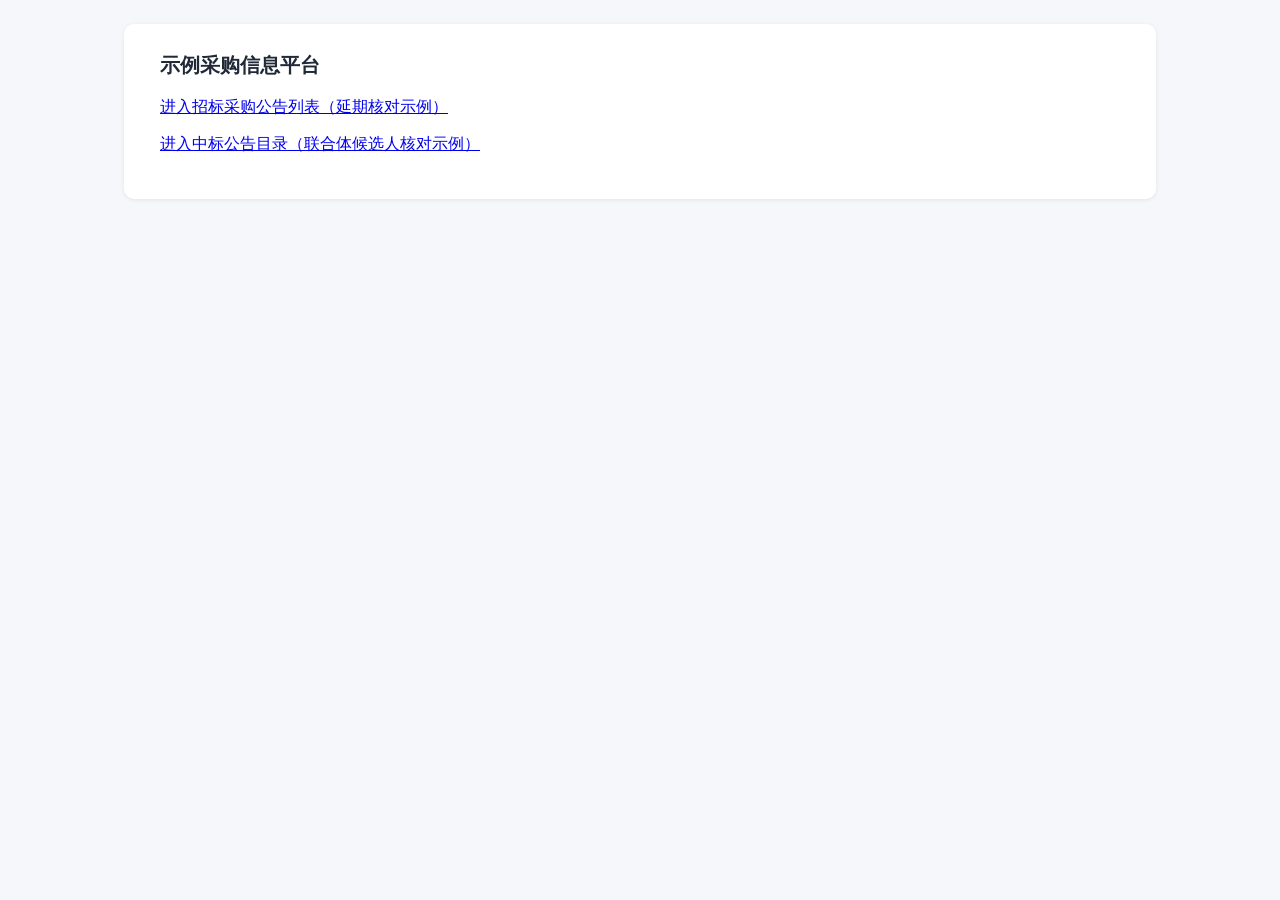
<file: example-site/site/index.html>
<!DOCTYPE html>
<html lang="zh-CN">
<head>
<meta charset="utf-8">
<title>示例采购信息平台</title>
<link rel="stylesheet" href="assets/style.css">
</head>
<body>
<div class="wrap">
  <h1>示例采购信息平台</h1>
  <p><a href="list/page_1.html">进入招标采购公告列表（延期核对示例）</a></p>
  <p><a href="bidlist/page_1.html">进入中标公告目录（联合体候选人核对示例）</a></p>
</div>
</body>
</html>
</file>
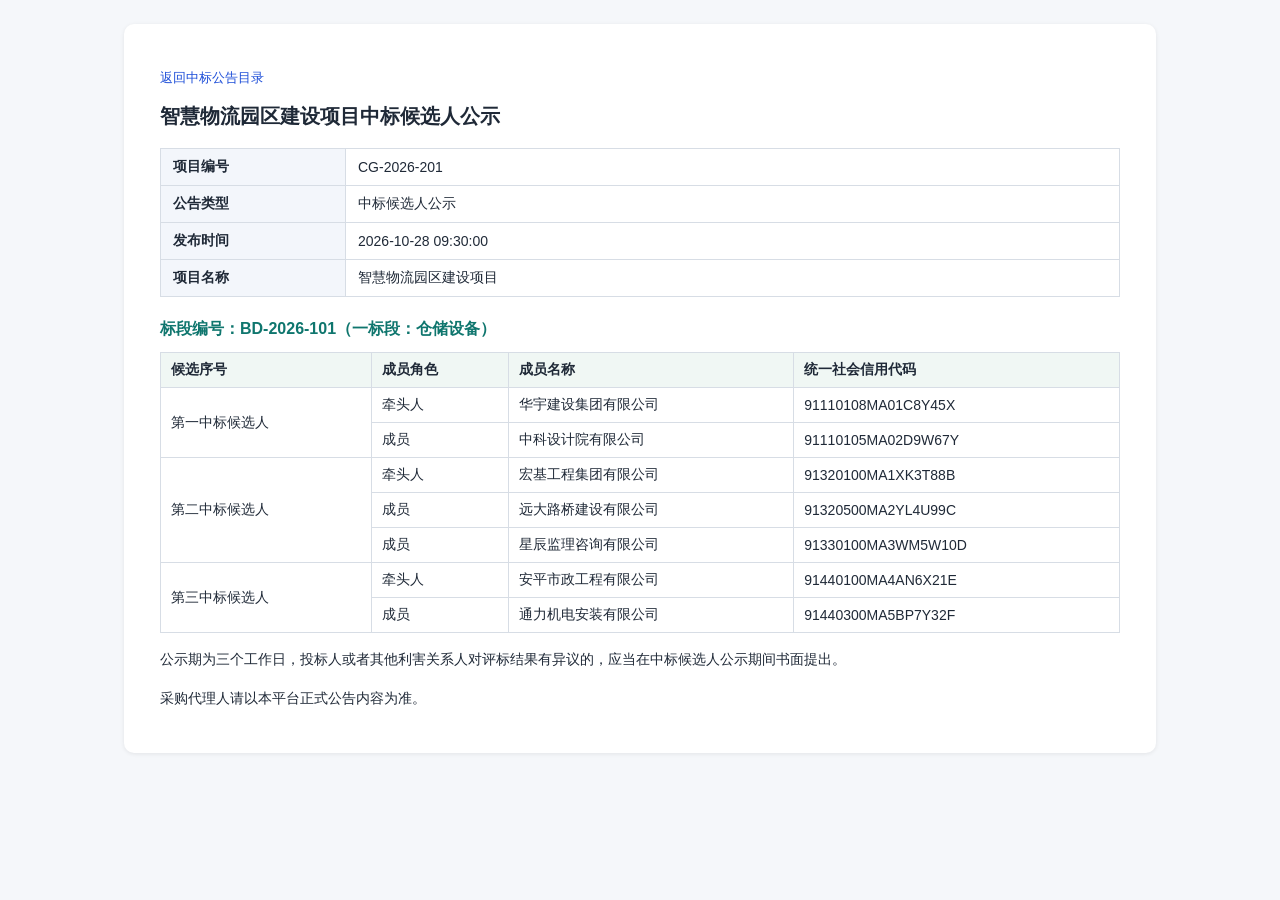
<file: example-site/site/biddetail/cand_101.html>
<!DOCTYPE html>
<html lang="zh-CN">
<head>
<meta charset="utf-8">
<title>智慧物流园区建设项目中标候选人公示</title>
<link rel="stylesheet" href="../assets/style.css">
</head>
<body>
<div class="wrap">
  <p class="crumb"><a href="../bidlist/page_1.html">返回中标公告目录</a></p>
  <h1>智慧物流园区建设项目中标候选人公示</h1>
  <table class="fields">
      <tr><th>项目编号</th><td>CG-2026-201</td></tr>
      <tr><th>公告类型</th><td>中标候选人公示</td></tr>
      <tr><th>发布时间</th><td>2026-10-28 09:30:00</td></tr>
      <tr><th>项目名称</th><td>智慧物流园区建设项目</td></tr>
  </table>
    <h2 class="sec">标段编号：BD-2026-101（一标段：仓储设备）</h2>
    <table class="members">
      <tr>
        <th>候选序号</th>
        <th>成员角色</th>
        <th>成员名称</th>
        <th>统一社会信用代码</th>
      </tr>
      <tr>
        <td rowspan="2">第一中标候选人</td>
        <td>牵头人</td>
        <td>华宇建设集团有限公司</td>
        <td>91110108MA01C8Y45X</td>
      </tr>
      <tr>
        <td>成员</td>
        <td>中科设计院有限公司</td>
        <td>91110105MA02D9W67Y</td>
      </tr>
      <tr>
        <td rowspan="3">第二中标候选人</td>
        <td>牵头人</td>
        <td>宏基工程集团有限公司</td>
        <td>91320100MA1XK3T88B</td>
      </tr>
      <tr>
        <td>成员</td>
        <td>远大路桥建设有限公司</td>
        <td>91320500MA2YL4U99C</td>
      </tr>
      <tr>
        <td>成员</td>
        <td>星辰监理咨询有限公司</td>
        <td>91330100MA3WM5W10D</td>
      </tr>
      <tr>
        <td rowspan="2">第三中标候选人</td>
        <td>牵头人</td>
        <td>安平市政工程有限公司</td>
        <td>91440100MA4AN6X21E</td>
      </tr>
      <tr>
        <td>成员</td>
        <td>通力机电安装有限公司</td>
        <td>91440300MA5BP7Y32F</td>
      </tr>
    </table>
  <div class="content">
    <p>公示期为三个工作日，投标人或者其他利害关系人对评标结果有异议的，应当在中标候选人公示期间书面提出。</p>
    <p>采购代理人请以本平台正式公告内容为准。</p>
  </div>
</div>
</body>
</html>
</file>
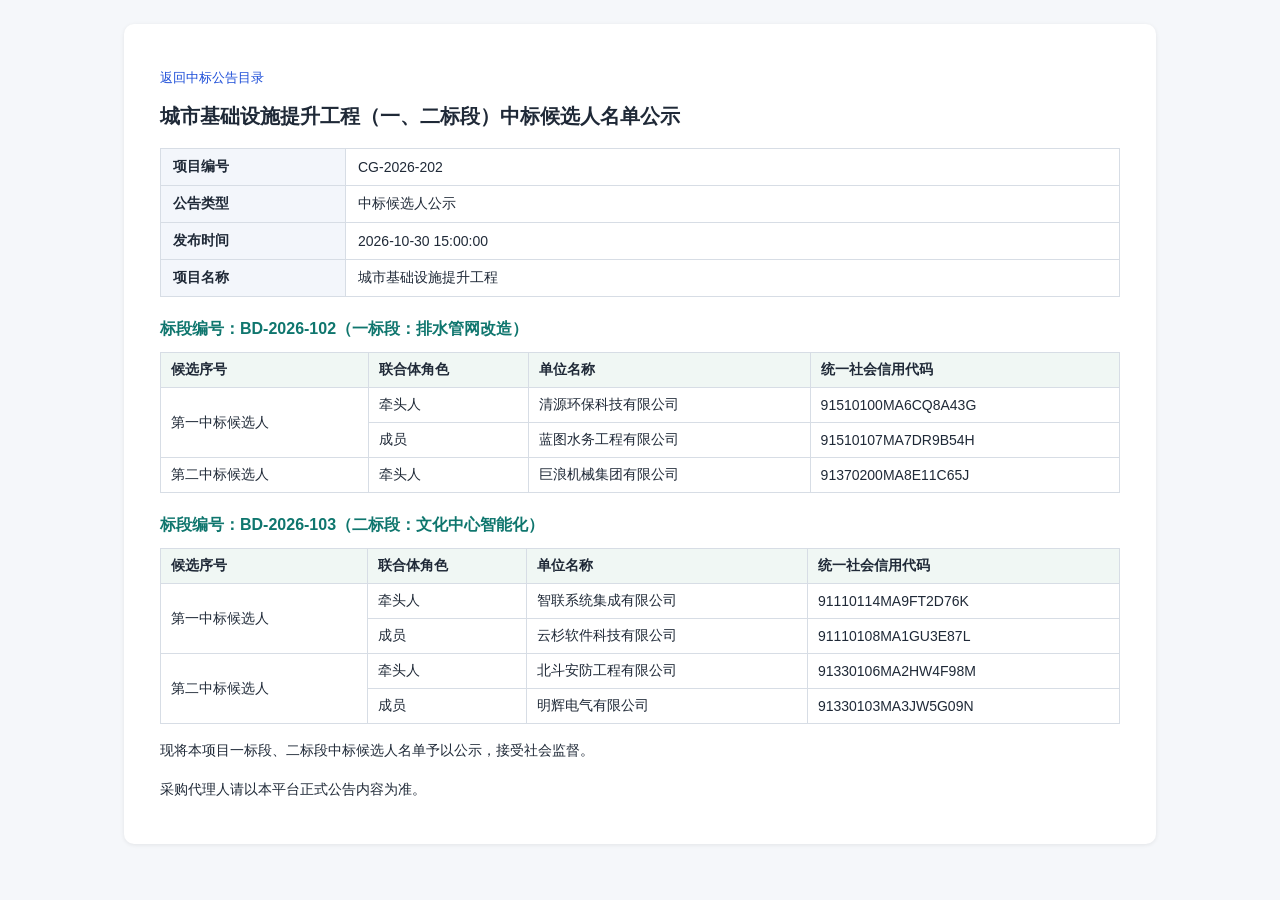
<file: example-site/site/biddetail/cand_102_103.html>
<!DOCTYPE html>
<html lang="zh-CN">
<head>
<meta charset="utf-8">
<title>城市基础设施提升工程（一、二标段）中标候选人名单公示</title>
<link rel="stylesheet" href="../assets/style.css">
</head>
<body>
<div class="wrap">
  <p class="crumb"><a href="../bidlist/page_1.html">返回中标公告目录</a></p>
  <h1>城市基础设施提升工程（一、二标段）中标候选人名单公示</h1>
  <table class="fields">
      <tr><th>项目编号</th><td>CG-2026-202</td></tr>
      <tr><th>公告类型</th><td>中标候选人公示</td></tr>
      <tr><th>发布时间</th><td>2026-10-30 15:00:00</td></tr>
      <tr><th>项目名称</th><td>城市基础设施提升工程</td></tr>
  </table>
    <h2 class="sec">标段编号：BD-2026-102（一标段：排水管网改造）</h2>
    <table class="members">
      <tr>
        <th>候选序号</th>
        <th>联合体角色</th>
        <th>单位名称</th>
        <th>统一社会信用代码</th>
      </tr>
      <tr>
        <td rowspan="2">第一中标候选人</td>
        <td>牵头人</td>
        <td>清源环保科技有限公司</td>
        <td>91510100MA6CQ8A43G</td>
      </tr>
      <tr>
        <td>成员</td>
        <td>蓝图水务工程有限公司</td>
        <td>91510107MA7DR9B54H</td>
      </tr>
      <tr>
        <td rowspan="1">第二中标候选人</td>
        <td>牵头人</td>
        <td>巨浪机械集团有限公司</td>
        <td>91370200MA8E11C65J</td>
      </tr>
    </table>
  <h2 class="sec">标段编号：BD-2026-103（二标段：文化中心智能化）</h2>
    <table class="members">
      <tr>
        <th>候选序号</th>
        <th>联合体角色</th>
        <th>单位名称</th>
        <th>统一社会信用代码</th>
      </tr>
      <tr>
        <td rowspan="2">第一中标候选人</td>
        <td>牵头人</td>
        <td>智联系统集成有限公司</td>
        <td>91110114MA9FT2D76K</td>
      </tr>
      <tr>
        <td>成员</td>
        <td>云杉软件科技有限公司</td>
        <td>91110108MA1GU3E87L</td>
      </tr>
      <tr>
        <td rowspan="2">第二中标候选人</td>
        <td>牵头人</td>
        <td>北斗安防工程有限公司</td>
        <td>91330106MA2HW4F98M</td>
      </tr>
      <tr>
        <td>成员</td>
        <td>明辉电气有限公司</td>
        <td>91330103MA3JW5G09N</td>
      </tr>
    </table>
  <div class="content">
    <p>现将本项目一标段、二标段中标候选人名单予以公示，接受社会监督。</p>
    <p>采购代理人请以本平台正式公告内容为准。</p>
  </div>
</div>
</body>
</html>
</file>
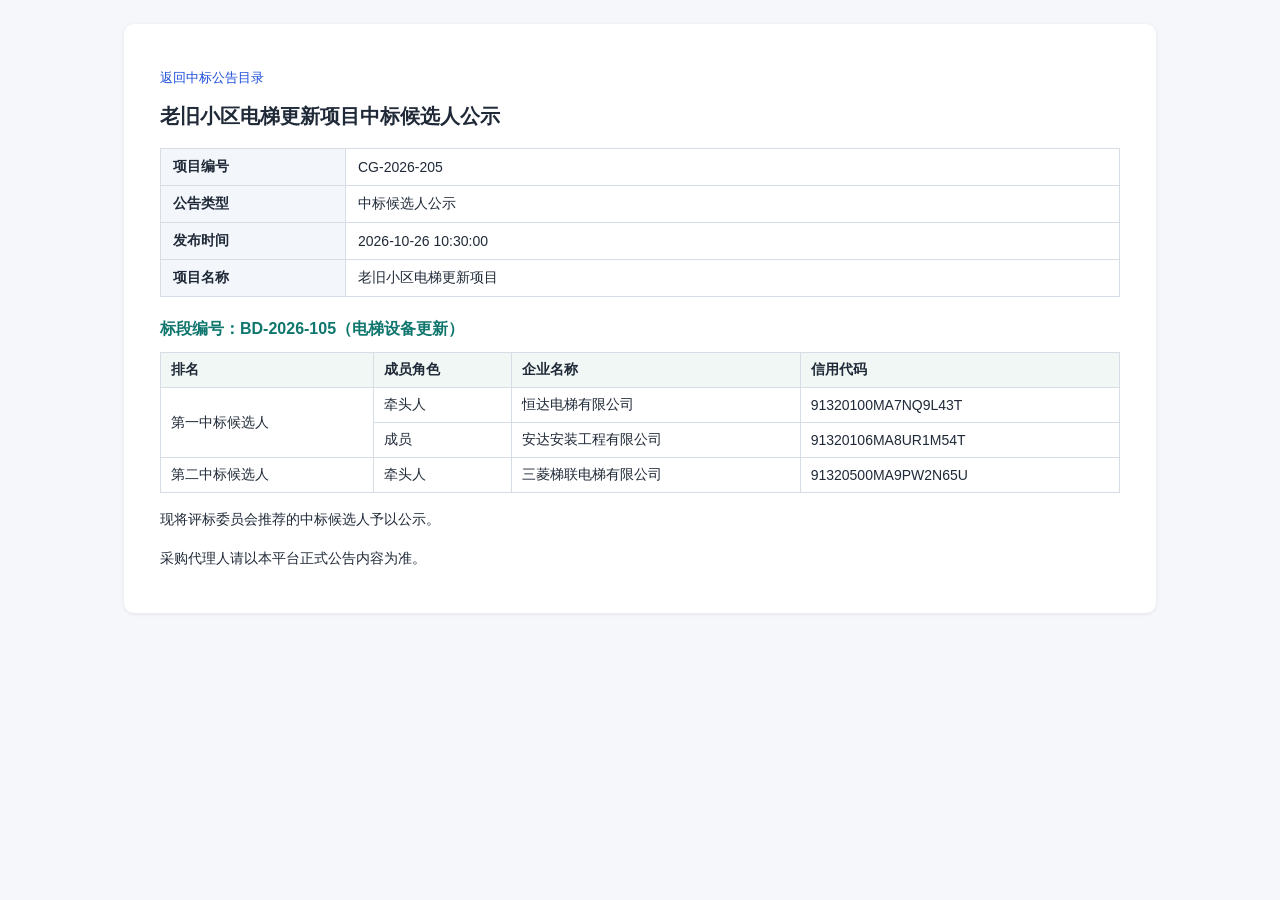
<file: example-site/site/biddetail/cand_105.html>
<!DOCTYPE html>
<html lang="zh-CN">
<head>
<meta charset="utf-8">
<title>老旧小区电梯更新项目中标候选人公示</title>
<link rel="stylesheet" href="../assets/style.css">
</head>
<body>
<div class="wrap">
  <p class="crumb"><a href="../bidlist/page_1.html">返回中标公告目录</a></p>
  <h1>老旧小区电梯更新项目中标候选人公示</h1>
  <table class="fields">
      <tr><th>项目编号</th><td>CG-2026-205</td></tr>
      <tr><th>公告类型</th><td>中标候选人公示</td></tr>
      <tr><th>发布时间</th><td>2026-10-26 10:30:00</td></tr>
      <tr><th>项目名称</th><td>老旧小区电梯更新项目</td></tr>
  </table>
    <h2 class="sec">标段编号：BD-2026-105（电梯设备更新）</h2>
    <table class="members">
      <tr>
        <th>排名</th>
        <th>成员角色</th>
        <th>企业名称</th>
        <th>信用代码</th>
      </tr>
      <tr>
        <td rowspan="2">第一中标候选人</td>
        <td>牵头人</td>
        <td>恒达电梯有限公司</td>
        <td>91320100MA7NQ9L43T</td>
      </tr>
      <tr>
        <td>成员</td>
        <td>安达安装工程有限公司</td>
        <td>91320106MA8UR1M54T</td>
      </tr>
      <tr>
        <td rowspan="1">第二中标候选人</td>
        <td>牵头人</td>
        <td>三菱梯联电梯有限公司</td>
        <td>91320500MA9PW2N65U</td>
      </tr>
    </table>
  <div class="content">
    <p>现将评标委员会推荐的中标候选人予以公示。</p>
    <p>采购代理人请以本平台正式公告内容为准。</p>
  </div>
</div>
</body>
</html>
</file>
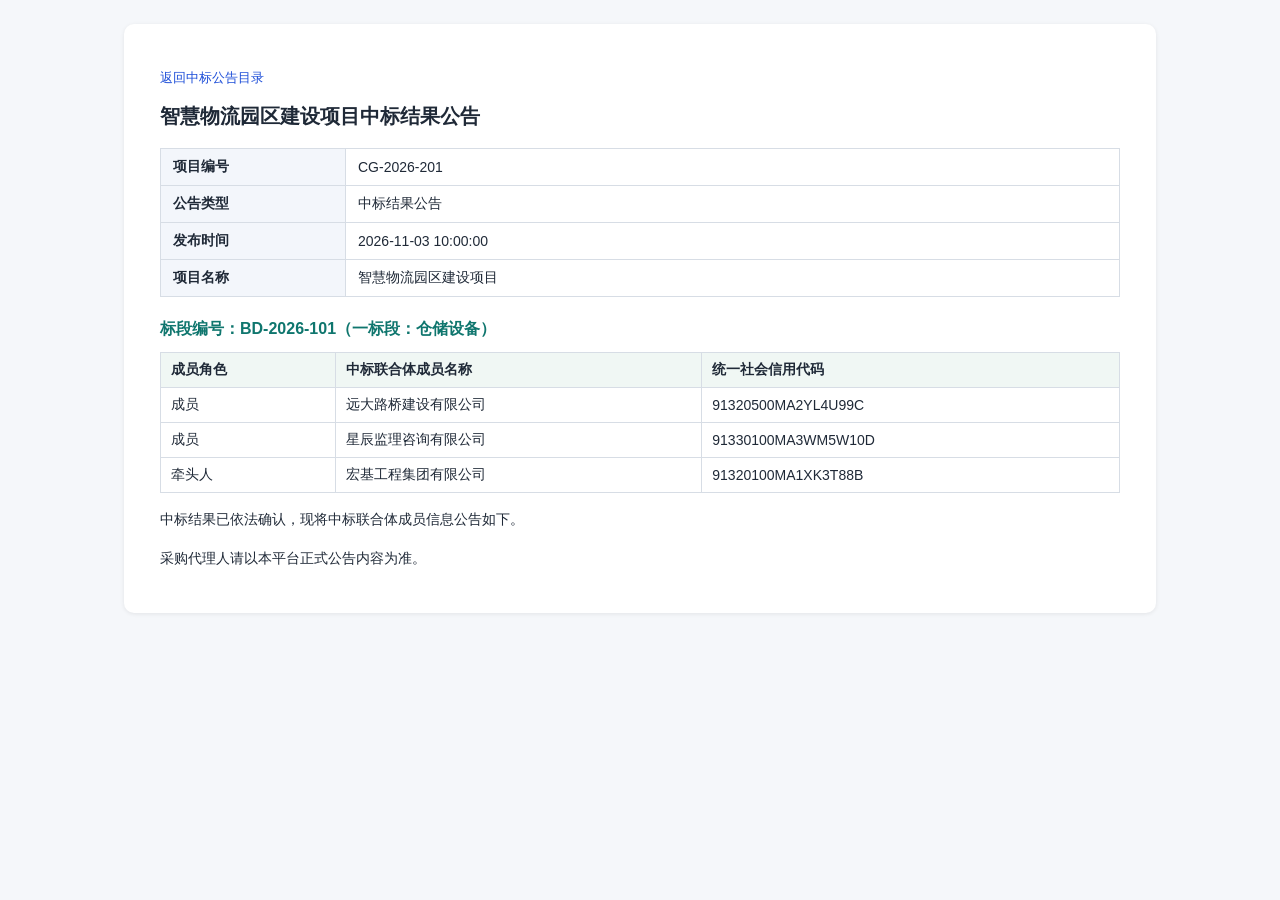
<file: example-site/site/biddetail/win_101.html>
<!DOCTYPE html>
<html lang="zh-CN">
<head>
<meta charset="utf-8">
<title>智慧物流园区建设项目中标结果公告</title>
<link rel="stylesheet" href="../assets/style.css">
</head>
<body>
<div class="wrap">
  <p class="crumb"><a href="../bidlist/page_1.html">返回中标公告目录</a></p>
  <h1>智慧物流园区建设项目中标结果公告</h1>
  <table class="fields">
      <tr><th>项目编号</th><td>CG-2026-201</td></tr>
      <tr><th>公告类型</th><td>中标结果公告</td></tr>
      <tr><th>发布时间</th><td>2026-11-03 10:00:00</td></tr>
      <tr><th>项目名称</th><td>智慧物流园区建设项目</td></tr>
  </table>
    <h2 class="sec">标段编号：BD-2026-101（一标段：仓储设备）</h2>
    <table class="members">
      <tr>
        <th>成员角色</th>
        <th>中标联合体成员名称</th>
        <th>统一社会信用代码</th>
      </tr>
      <tr>
        <td>成员</td>
        <td>远大路桥建设有限公司</td>
        <td>91320500MA2YL4U99C</td>
      </tr>
      <tr>
        <td>成员</td>
        <td>星辰监理咨询有限公司</td>
        <td>91330100MA3WM5W10D</td>
      </tr>
      <tr>
        <td>牵头人</td>
        <td>宏基工程集团有限公司</td>
        <td>91320100MA1XK3T88B</td>
      </tr>
    </table>
  <div class="content">
    <p>中标结果已依法确认，现将中标联合体成员信息公告如下。</p>
    <p>采购代理人请以本平台正式公告内容为准。</p>
  </div>
</div>
</body>
</html>
</file>
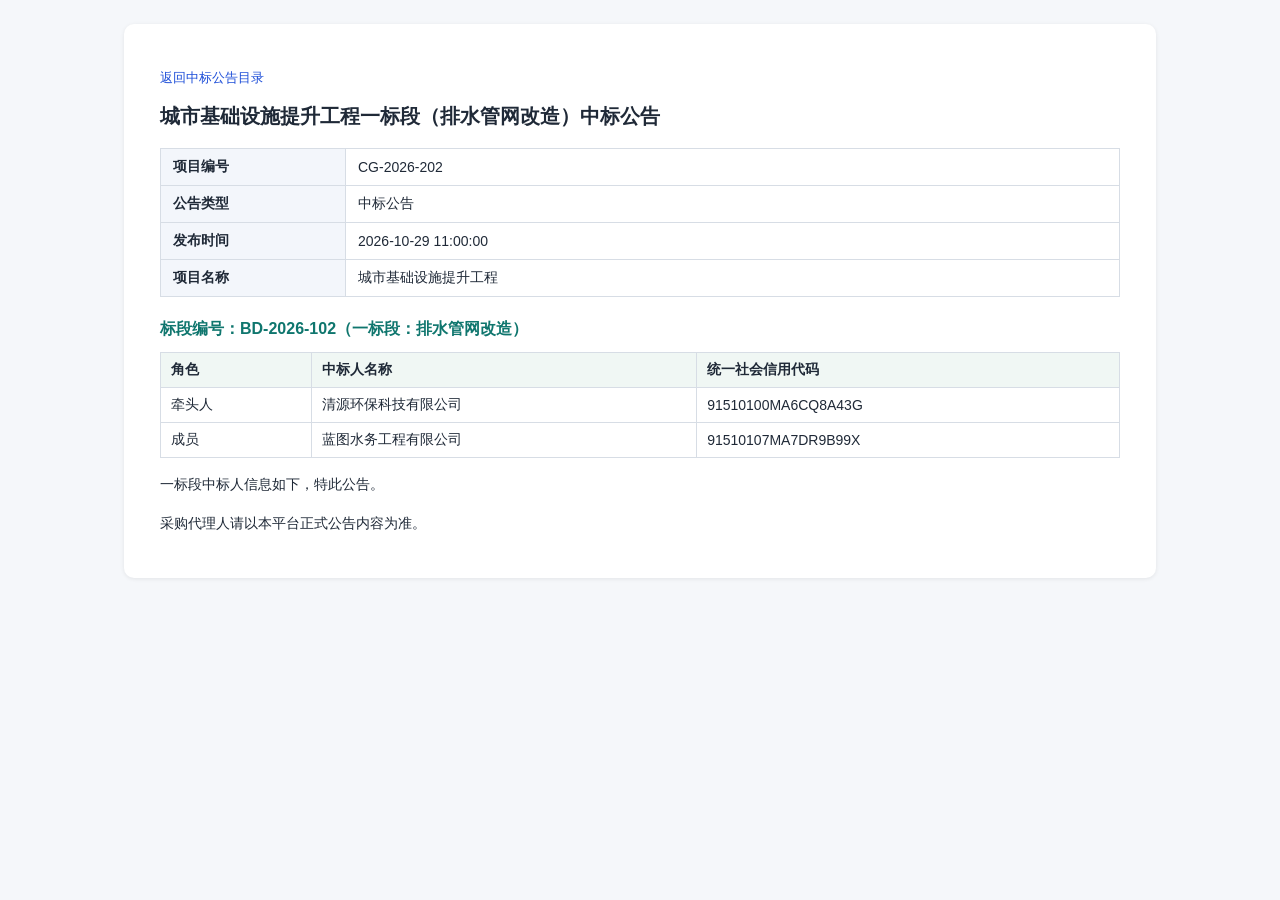
<file: example-site/site/biddetail/win_102.html>
<!DOCTYPE html>
<html lang="zh-CN">
<head>
<meta charset="utf-8">
<title>城市基础设施提升工程一标段（排水管网改造）中标公告</title>
<link rel="stylesheet" href="../assets/style.css">
</head>
<body>
<div class="wrap">
  <p class="crumb"><a href="../bidlist/page_1.html">返回中标公告目录</a></p>
  <h1>城市基础设施提升工程一标段（排水管网改造）中标公告</h1>
  <table class="fields">
      <tr><th>项目编号</th><td>CG-2026-202</td></tr>
      <tr><th>公告类型</th><td>中标公告</td></tr>
      <tr><th>发布时间</th><td>2026-10-29 11:00:00</td></tr>
      <tr><th>项目名称</th><td>城市基础设施提升工程</td></tr>
  </table>
    <h2 class="sec">标段编号：BD-2026-102（一标段：排水管网改造）</h2>
    <table class="members">
      <tr>
        <th>角色</th>
        <th>中标人名称</th>
        <th>统一社会信用代码</th>
      </tr>
      <tr>
        <td>牵头人</td>
        <td>清源环保科技有限公司</td>
        <td>91510100MA6CQ8A43G</td>
      </tr>
      <tr>
        <td>成员</td>
        <td>蓝图水务工程有限公司</td>
        <td>91510107MA7DR9B99X</td>
      </tr>
    </table>
  <div class="content">
    <p>一标段中标人信息如下，特此公告。</p>
    <p>采购代理人请以本平台正式公告内容为准。</p>
  </div>
</div>
</body>
</html>
</file>
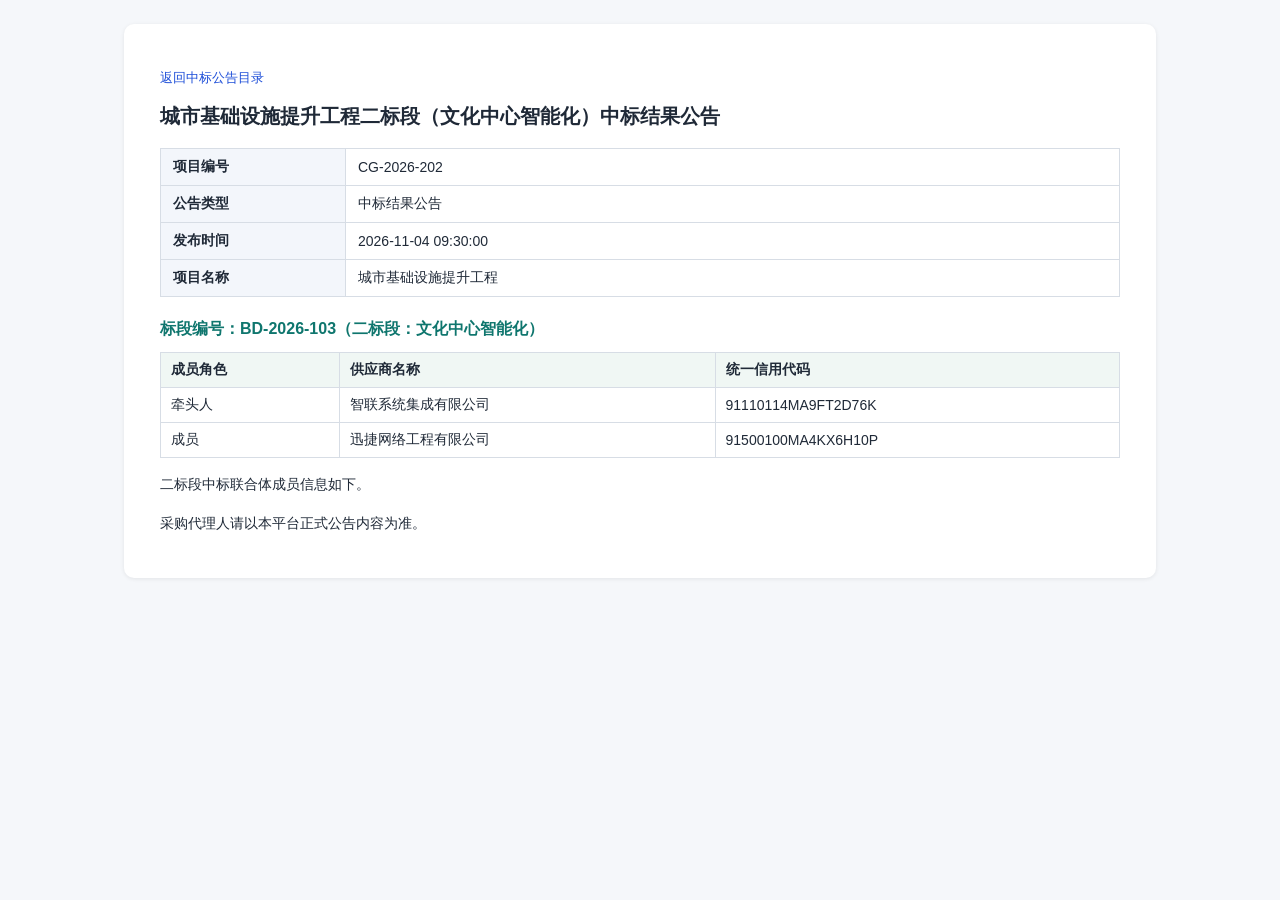
<file: example-site/site/biddetail/win_103.html>
<!DOCTYPE html>
<html lang="zh-CN">
<head>
<meta charset="utf-8">
<title>城市基础设施提升工程二标段（文化中心智能化）中标结果公告</title>
<link rel="stylesheet" href="../assets/style.css">
</head>
<body>
<div class="wrap">
  <p class="crumb"><a href="../bidlist/page_1.html">返回中标公告目录</a></p>
  <h1>城市基础设施提升工程二标段（文化中心智能化）中标结果公告</h1>
  <table class="fields">
      <tr><th>项目编号</th><td>CG-2026-202</td></tr>
      <tr><th>公告类型</th><td>中标结果公告</td></tr>
      <tr><th>发布时间</th><td>2026-11-04 09:30:00</td></tr>
      <tr><th>项目名称</th><td>城市基础设施提升工程</td></tr>
  </table>
    <h2 class="sec">标段编号：BD-2026-103（二标段：文化中心智能化）</h2>
    <table class="members">
      <tr>
        <th>成员角色</th>
        <th>供应商名称</th>
        <th>统一信用代码</th>
      </tr>
      <tr>
        <td>牵头人</td>
        <td>智联系统集成有限公司</td>
        <td>91110114MA9FT2D76K</td>
      </tr>
      <tr>
        <td>成员</td>
        <td>迅捷网络工程有限公司</td>
        <td>91500100MA4KX6H10P</td>
      </tr>
    </table>
  <div class="content">
    <p>二标段中标联合体成员信息如下。</p>
    <p>采购代理人请以本平台正式公告内容为准。</p>
  </div>
</div>
</body>
</html>
</file>
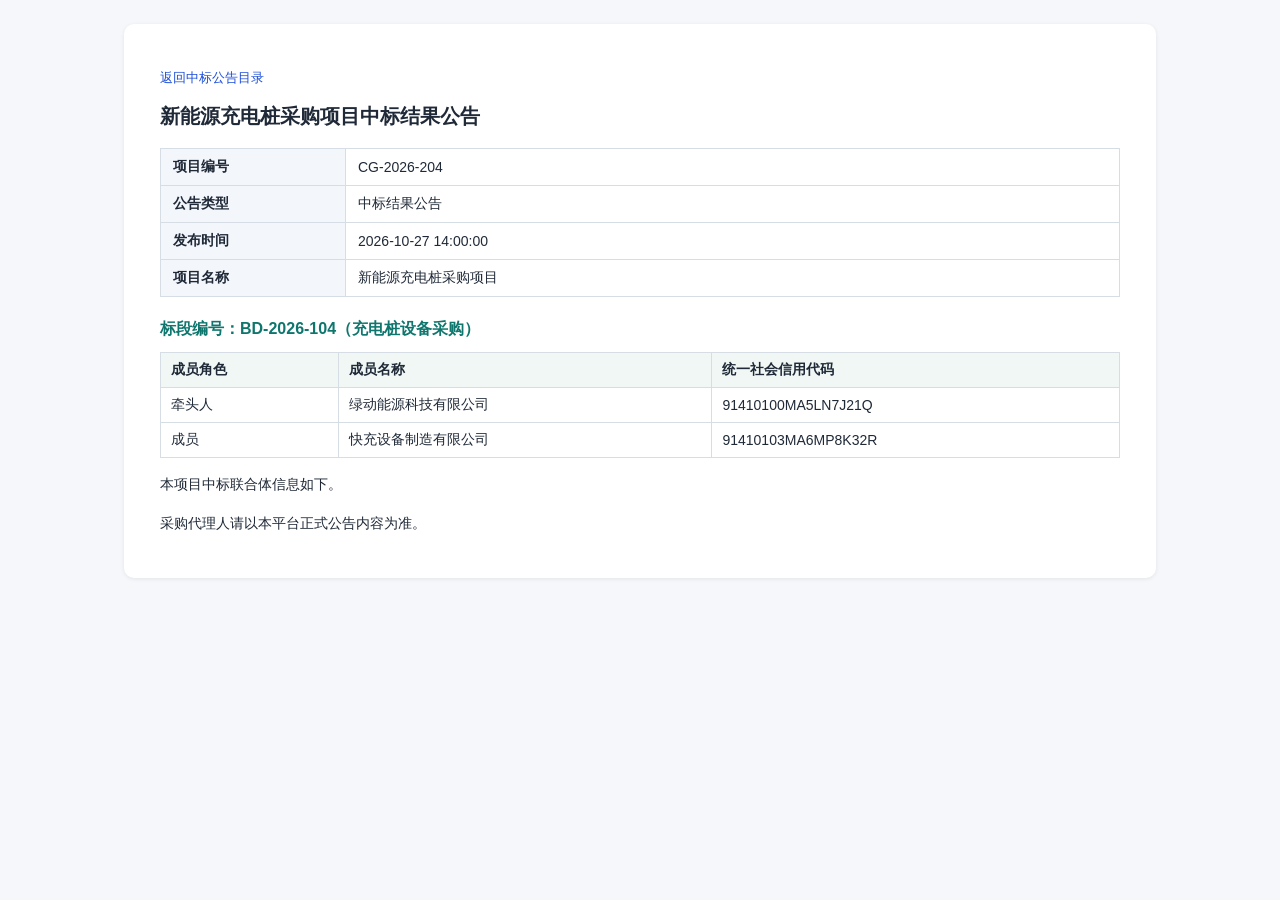
<file: example-site/site/biddetail/win_104.html>
<!DOCTYPE html>
<html lang="zh-CN">
<head>
<meta charset="utf-8">
<title>新能源充电桩采购项目中标结果公告</title>
<link rel="stylesheet" href="../assets/style.css">
</head>
<body>
<div class="wrap">
  <p class="crumb"><a href="../bidlist/page_1.html">返回中标公告目录</a></p>
  <h1>新能源充电桩采购项目中标结果公告</h1>
  <table class="fields">
      <tr><th>项目编号</th><td>CG-2026-204</td></tr>
      <tr><th>公告类型</th><td>中标结果公告</td></tr>
      <tr><th>发布时间</th><td>2026-10-27 14:00:00</td></tr>
      <tr><th>项目名称</th><td>新能源充电桩采购项目</td></tr>
  </table>
    <h2 class="sec">标段编号：BD-2026-104（充电桩设备采购）</h2>
    <table class="members">
      <tr>
        <th>成员角色</th>
        <th>成员名称</th>
        <th>统一社会信用代码</th>
      </tr>
      <tr>
        <td>牵头人</td>
        <td>绿动能源科技有限公司</td>
        <td>91410100MA5LN7J21Q</td>
      </tr>
      <tr>
        <td>成员</td>
        <td>快充设备制造有限公司</td>
        <td>91410103MA6MP8K32R</td>
      </tr>
    </table>
  <div class="content">
    <p>本项目中标联合体信息如下。</p>
    <p>采购代理人请以本平台正式公告内容为准。</p>
  </div>
</div>
</body>
</html>
</file>
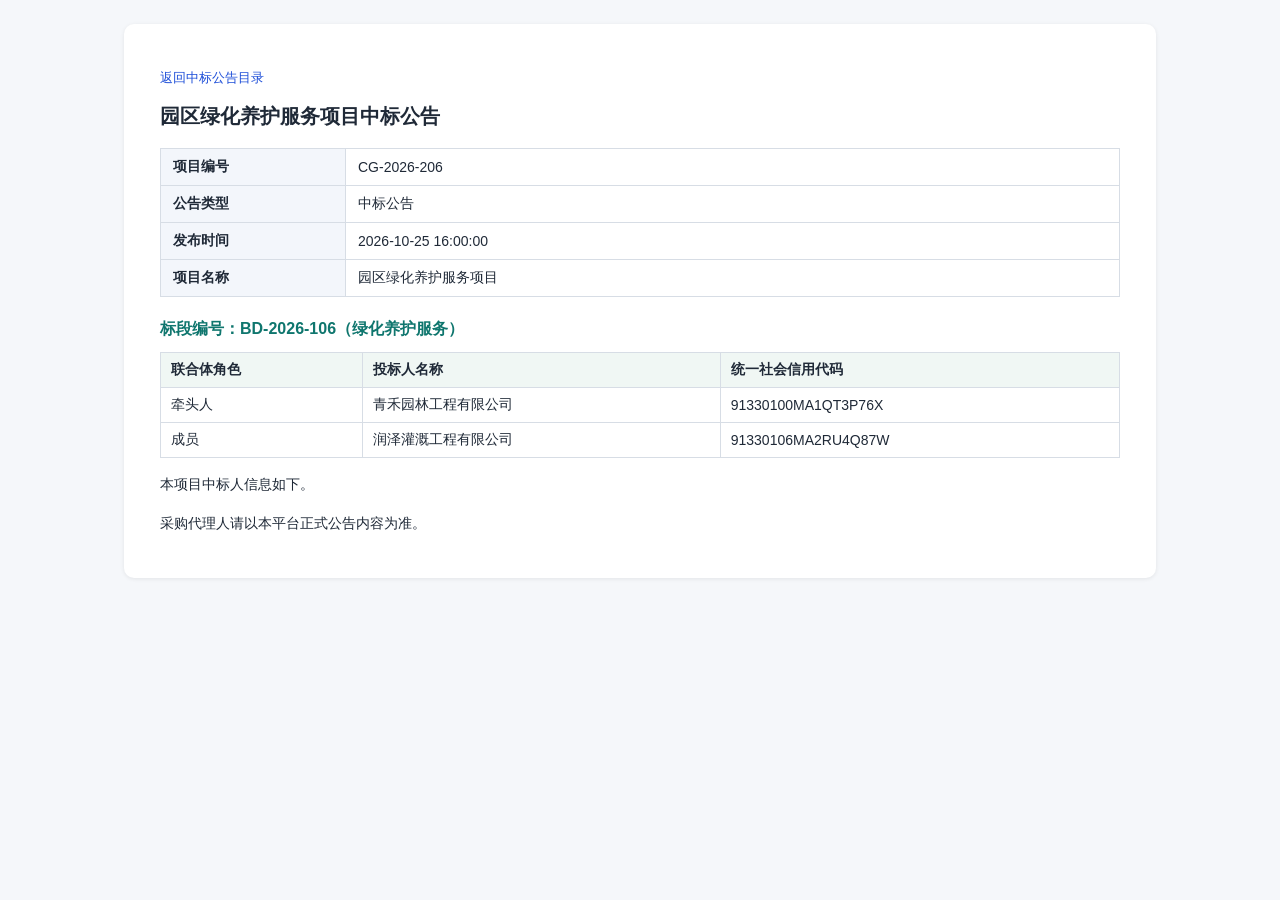
<file: example-site/site/biddetail/win_106.html>
<!DOCTYPE html>
<html lang="zh-CN">
<head>
<meta charset="utf-8">
<title>园区绿化养护服务项目中标公告</title>
<link rel="stylesheet" href="../assets/style.css">
</head>
<body>
<div class="wrap">
  <p class="crumb"><a href="../bidlist/page_1.html">返回中标公告目录</a></p>
  <h1>园区绿化养护服务项目中标公告</h1>
  <table class="fields">
      <tr><th>项目编号</th><td>CG-2026-206</td></tr>
      <tr><th>公告类型</th><td>中标公告</td></tr>
      <tr><th>发布时间</th><td>2026-10-25 16:00:00</td></tr>
      <tr><th>项目名称</th><td>园区绿化养护服务项目</td></tr>
  </table>
    <h2 class="sec">标段编号：BD-2026-106（绿化养护服务）</h2>
    <table class="members">
      <tr>
        <th>联合体角色</th>
        <th>投标人名称</th>
        <th>统一社会信用代码</th>
      </tr>
      <tr>
        <td>牵头人</td>
        <td>青禾园林工程有限公司</td>
        <td>91330100MA1QT3P76X</td>
      </tr>
      <tr>
        <td>成员</td>
        <td>润泽灌溉工程有限公司</td>
        <td>91330106MA2RU4Q87W</td>
      </tr>
    </table>
  <div class="content">
    <p>本项目中标人信息如下。</p>
    <p>采购代理人请以本平台正式公告内容为准。</p>
  </div>
</div>
</body>
</html>
</file>
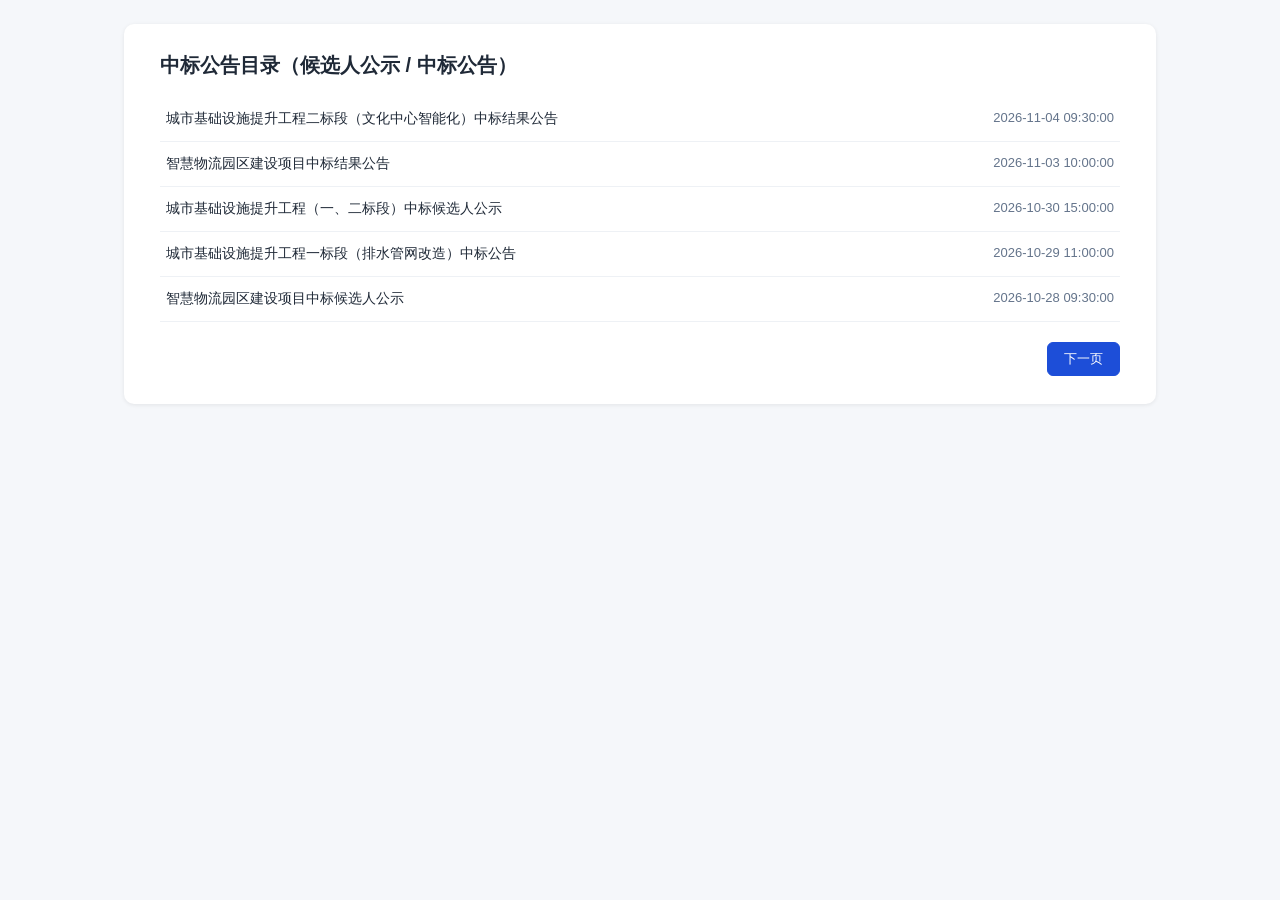
<file: example-site/site/bidlist/page_1.html>
<!DOCTYPE html>
<html lang="zh-CN">
<head>
<meta charset="utf-8">
<title>中标公告目录 - 第1页</title>
<link rel="stylesheet" href="../assets/style.css">
</head>
<body>
<div class="wrap">
  <h1>中标公告目录（候选人公示 / 中标公告）</h1>
  <ul class="notice-list">
    <li><a class="notice-link" href="../biddetail/win_103.html"><span class="t">城市基础设施提升工程二标段（文化中心智能化）中标结果公告</span><span class="d">2026-11-04 09:30:00</span></a></li>
    <li><a class="notice-link" href="../biddetail/win_101.html"><span class="t">智慧物流园区建设项目中标结果公告</span><span class="d">2026-11-03 10:00:00</span></a></li>
    <li><a class="notice-link" href="../biddetail/cand_102_103.html"><span class="t">城市基础设施提升工程（一、二标段）中标候选人公示</span><span class="d">2026-10-30 15:00:00</span></a></li>
    <li><a class="notice-link" href="../biddetail/win_102.html"><span class="t">城市基础设施提升工程一标段（排水管网改造）中标公告</span><span class="d">2026-10-29 11:00:00</span></a></li>
    <li><a class="notice-link" href="../biddetail/cand_101.html"><span class="t">智慧物流园区建设项目中标候选人公示</span><span class="d">2026-10-28 09:30:00</span></a></li>
  </ul>
<div class="pager"><a class="next-page" href="page_2.html">下一页</a></div>
</div>
</body>
</html>
</file>
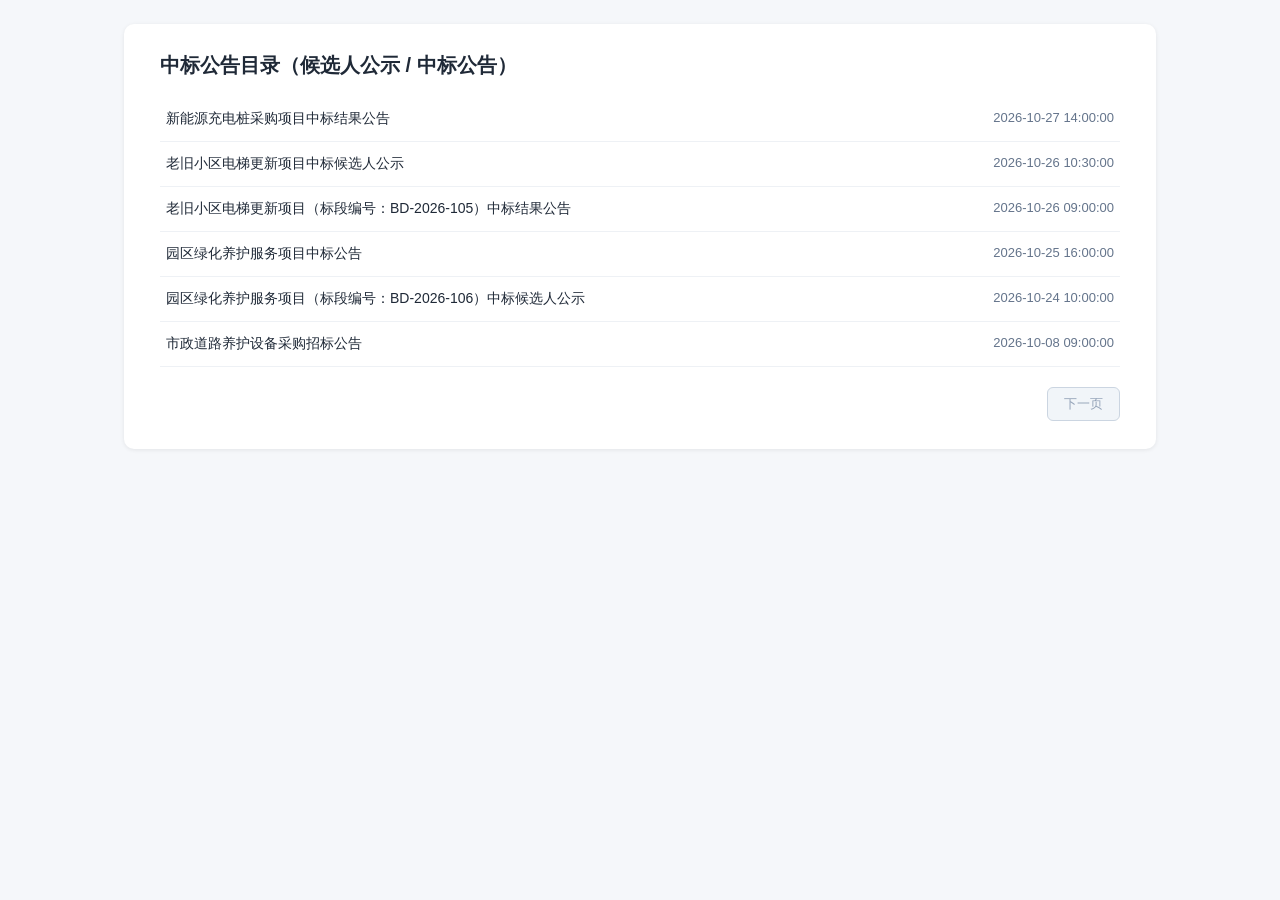
<file: example-site/site/bidlist/page_2.html>
<!DOCTYPE html>
<html lang="zh-CN">
<head>
<meta charset="utf-8">
<title>中标公告目录 - 第2页</title>
<link rel="stylesheet" href="../assets/style.css">
</head>
<body>
<div class="wrap">
  <h1>中标公告目录（候选人公示 / 中标公告）</h1>
  <ul class="notice-list">
    <li><a class="notice-link" href="../biddetail/win_104.html"><span class="t">新能源充电桩采购项目中标结果公告</span><span class="d">2026-10-27 14:00:00</span></a></li>
    <li><a class="notice-link" href="../biddetail/cand_105.html"><span class="t">老旧小区电梯更新项目中标候选人公示</span><span class="d">2026-10-26 10:30:00</span></a></li>
    <li><a class="notice-link" href="../biddetail/win_105.html"><span class="t">老旧小区电梯更新项目（标段编号：BD-2026-105）中标结果公告</span><span class="d">2026-10-26 09:00:00</span></a></li>
    <li><a class="notice-link" href="../biddetail/win_106.html"><span class="t">园区绿化养护服务项目中标公告</span><span class="d">2026-10-25 16:00:00</span></a></li>
    <li><a class="notice-link" href="../biddetail/cand_106.html"><span class="t">园区绿化养护服务项目（标段编号：BD-2026-106）中标候选人公示</span><span class="d">2026-10-24 10:00:00</span></a></li>
    <li><a class="notice-link" href="../detail/notice_001.html"><span class="t">市政道路养护设备采购招标公告</span><span class="d">2026-10-08 09:00:00</span></a></li>
  </ul>
<div class="pager"><span class="disabled">下一页</span></div>
</div>
</body>
</html>
</file>
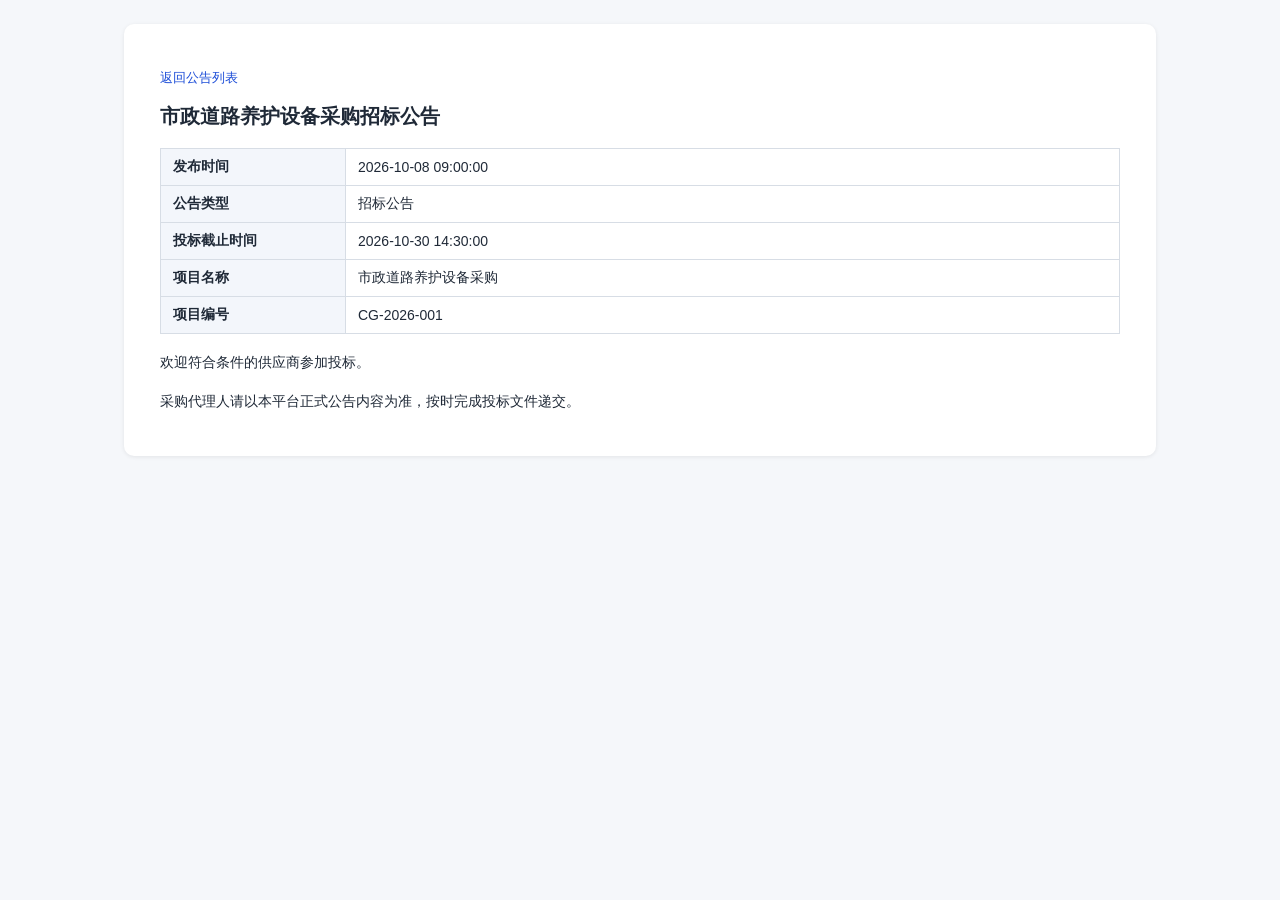
<file: example-site/site/detail/notice_001.html>
<!DOCTYPE html>
<html lang="zh-CN">
<head>
<meta charset="utf-8">
<title>市政道路养护设备采购招标公告</title>
<link rel="stylesheet" href="../assets/style.css">
</head>
<body>
<div class="wrap">
  <p class="crumb"><a href="../list/page_1.html">返回公告列表</a></p>
  <h1>市政道路养护设备采购招标公告</h1>
  <table class="fields">
      <tr><th>发布时间</th><td>2026-10-08 09:00:00</td></tr>
      <tr><th>公告类型</th><td>招标公告</td></tr>
      <tr><th>投标截止时间</th><td>2026-10-30 14:30:00</td></tr>
      <tr><th>项目名称</th><td>市政道路养护设备采购</td></tr>
      <tr><th>项目编号</th><td>CG-2026-001</td></tr>
  </table>
  <div class="content">
    <p>欢迎符合条件的供应商参加投标。</p>
    <p>采购代理人请以本平台正式公告内容为准，按时完成投标文件递交。</p>
  </div>
</div>
</body>
</html>
</file>
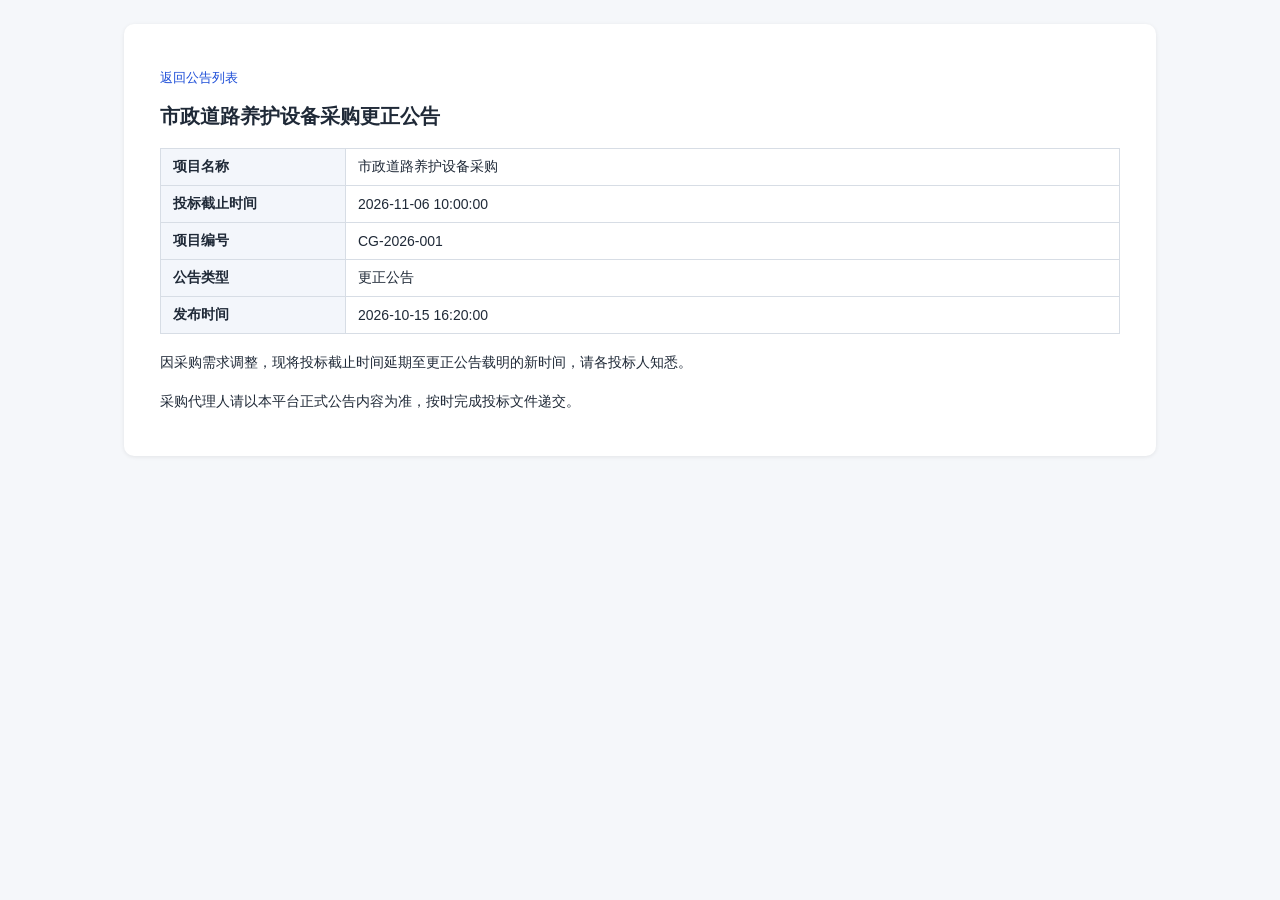
<file: example-site/site/detail/notice_002.html>
<!DOCTYPE html>
<html lang="zh-CN">
<head>
<meta charset="utf-8">
<title>市政道路养护设备采购更正公告</title>
<link rel="stylesheet" href="../assets/style.css">
</head>
<body>
<div class="wrap">
  <p class="crumb"><a href="../list/page_1.html">返回公告列表</a></p>
  <h1>市政道路养护设备采购更正公告</h1>
  <table class="fields">
      <tr><th>项目名称</th><td>市政道路养护设备采购</td></tr>
      <tr><th>投标截止时间</th><td>2026-11-06 10:00:00</td></tr>
      <tr><th>项目编号</th><td>CG-2026-001</td></tr>
      <tr><th>公告类型</th><td>更正公告</td></tr>
      <tr><th>发布时间</th><td>2026-10-15 16:20:00</td></tr>
  </table>
  <div class="content">
    <p>因采购需求调整，现将投标截止时间延期至更正公告载明的新时间，请各投标人知悉。</p>
    <p>采购代理人请以本平台正式公告内容为准，按时完成投标文件递交。</p>
  </div>
</div>
</body>
</html>
</file>
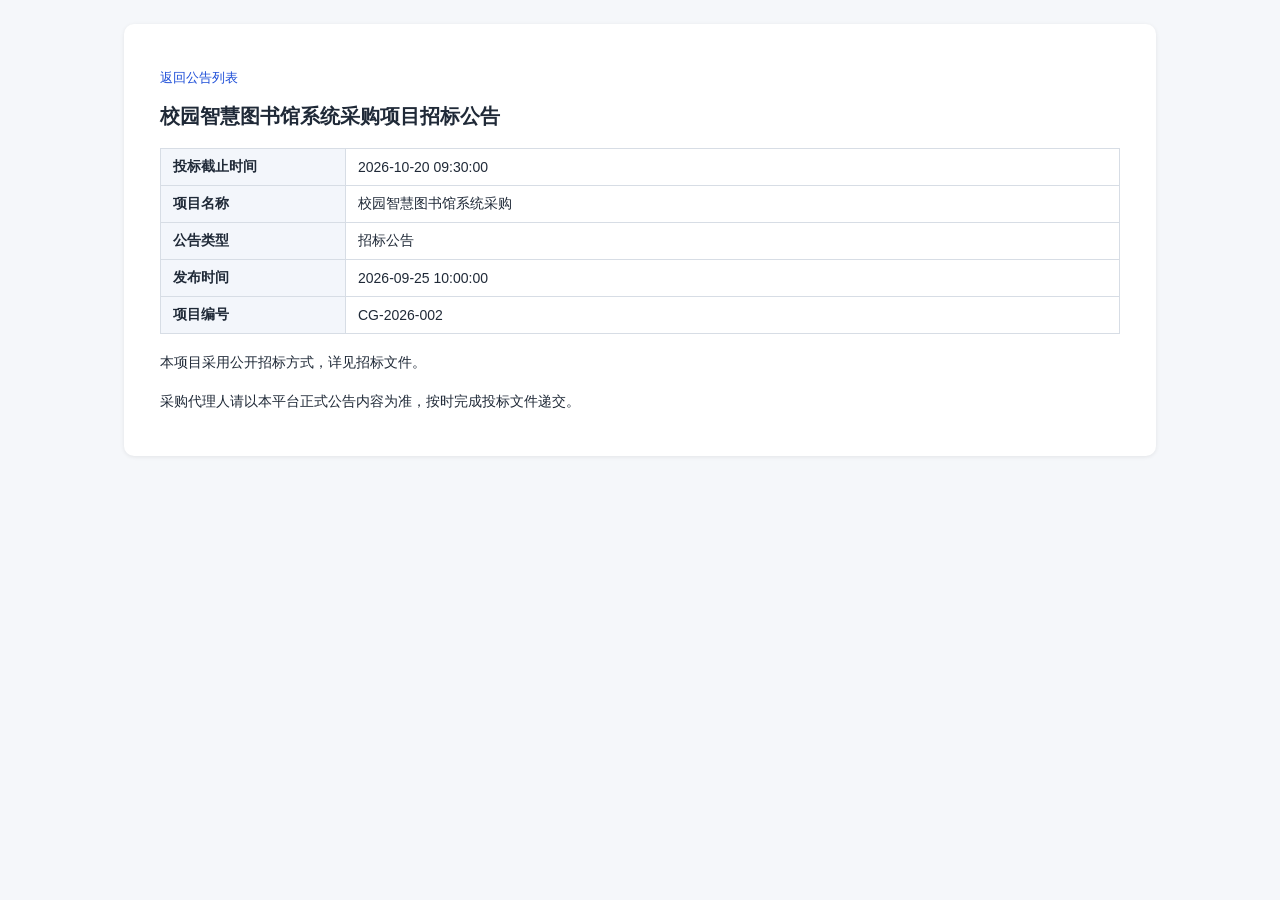
<file: example-site/site/detail/notice_003.html>
<!DOCTYPE html>
<html lang="zh-CN">
<head>
<meta charset="utf-8">
<title>校园智慧图书馆系统采购项目招标公告</title>
<link rel="stylesheet" href="../assets/style.css">
</head>
<body>
<div class="wrap">
  <p class="crumb"><a href="../list/page_1.html">返回公告列表</a></p>
  <h1>校园智慧图书馆系统采购项目招标公告</h1>
  <table class="fields">
      <tr><th>投标截止时间</th><td>2026-10-20 09:30:00</td></tr>
      <tr><th>项目名称</th><td>校园智慧图书馆系统采购</td></tr>
      <tr><th>公告类型</th><td>招标公告</td></tr>
      <tr><th>发布时间</th><td>2026-09-25 10:00:00</td></tr>
      <tr><th>项目编号</th><td>CG-2026-002</td></tr>
  </table>
  <div class="content">
    <p>本项目采用公开招标方式，详见招标文件。</p>
    <p>采购代理人请以本平台正式公告内容为准，按时完成投标文件递交。</p>
  </div>
</div>
</body>
</html>
</file>
<file: example-site/site/assets/style.css>
body { margin:0; background:#f5f7fa; font-family:"PingFang SC","Microsoft YaHei",sans-serif; color:#1f2937; }
.wrap { max-width:960px; margin:24px auto; background:#fff; padding:28px 36px; border-radius:10px; box-shadow:0 1px 4px rgba(0,0,0,.08); }
h1 { font-size:20px; margin:0 0 18px; }
.crumb a { color:#1d4ed8; text-decoration:none; font-size:13px; }
table.fields { border-collapse:collapse; width:100%; margin:16px 0; }
table.fields th, table.fields td { border:1px solid #d7dde5; padding:9px 12px; font-size:14px; text-align:left; }
table.fields th { background:#f3f6fb; width:160px; white-space:nowrap; }
table.members { border-collapse:collapse; width:100%; margin:12px 0; }
table.members th, table.members td { border:1px solid #d7dde5; padding:8px 10px; font-size:14px; text-align:left; }
table.members th { background:#f0f7f4; }
h2.sec { font-size:16px; margin:22px 0 8px; color:#0f766e; }
.content { line-height:1.8; font-size:14px; }
ul.notice-list { list-style:none; margin:0; padding:0; }
ul.notice-list li { border-bottom:1px solid #eef1f5; }
.notice-link { display:flex; justify-content:space-between; padding:13px 6px; text-decoration:none; color:#1f2937; }
.notice-link:hover { background:#f8fafc; }
.notice-link .t { font-size:14px; }
.notice-link .d { color:#64748b; font-size:13px; white-space:nowrap; margin-left:20px; }
.pager { margin-top:20px; text-align:right; }
.pager a, .pager .disabled { display:inline-block; padding:7px 16px; border:1px solid #cbd5e1; border-radius:6px; font-size:13px; }
.pager a { background:#1d4ed8; color:#fff; text-decoration:none; border-color:#1d4ed8; }
.pager .disabled { color:#94a3b8; background:#f1f5f9; }
</file>
